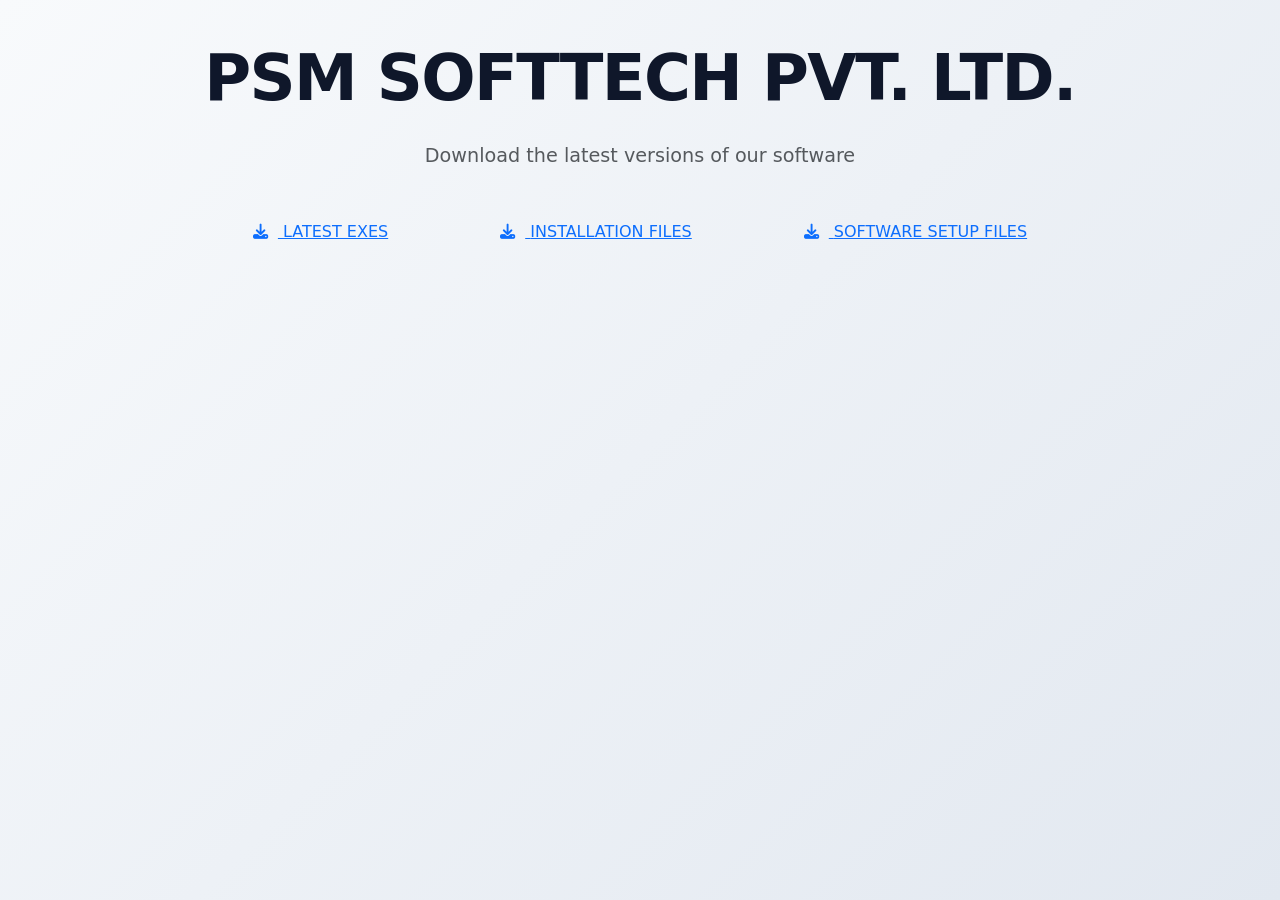
<file: index.html>
<!DOCTYPE html>
<html lang="en">
<head>
  <meta charset="UTF-8" />
  <meta name="viewport" content="width=device-width, initial-scale=1.0" />
  <title>PSM NEW EXES</title>
  
  <!-- FAVICON - PSM Logo -->
  <link rel="icon" type="image/png" sizes="32x32" href="PSMLOGO.PNG">
  <link rel="icon" type="image/png" sizes="16x16" href="PSMLOGO.PNG">
  <link rel="apple-touch-icon" href="PSMLOGO.PNG">
  
  <link
    rel="stylesheet"
    href="https://cdnjs.cloudflare.com/ajax/libs/font-awesome/6.5.0/css/all.min.css"
  />
<link href="https://cdn.jsdelivr.net/npm/bootstrap@5.3.3/dist/css/bootstrap.min.css" rel="stylesheet">
  <link rel="stylesheet" href="style.css" />
</head>

<body>
  <div class="container mx-auto d-flex flex-column align-items-center justify-content-center text-center">
    <!-- Header with installation button -->
     <h1 class="display-3 fw-bold mb-4">PSM SOFTTECH PVT. LTD.</h1>
    
    <p class="subtitle lead text-muted mb-5 px-3">Download the latest versions of our software</p>
	<div class="d-flex flex-column flex-sm-row gap-3 justify-content-center flex-wrap mb-5 w-100 w-md-75">
     <div class="header-top">
      <a href="exes.html" class="install-btn btn-lg px-5 py-3 flex-fill">
        <i class="fas fa-download btn-icon"></i>
        <span class="btn-text">LATEST EXES</span>
      </a>
    </div>
	<div class="header-top">
      <a href="install.html" class="install-btn btn-secondary btn-lg px-5 py-3 flex-fill">
        <i class="fas fa-download btn-icon"></i>
        <span class="btn-text">INSTALLATION FILES</span>
      </a>
    </div>
     <div class="header-top">
      <a href="setup.html" class="install-btn btn-lg px-5 py-3 flex-fill">
        <i class="fas fa-download btn-icon"></i>
        <span class="btn-text">SOFTWARE SETUP FILES</span>
      </a>
    </div>
</div>
   
  <script src="script.js"></script>
</body>
</html>
</file>
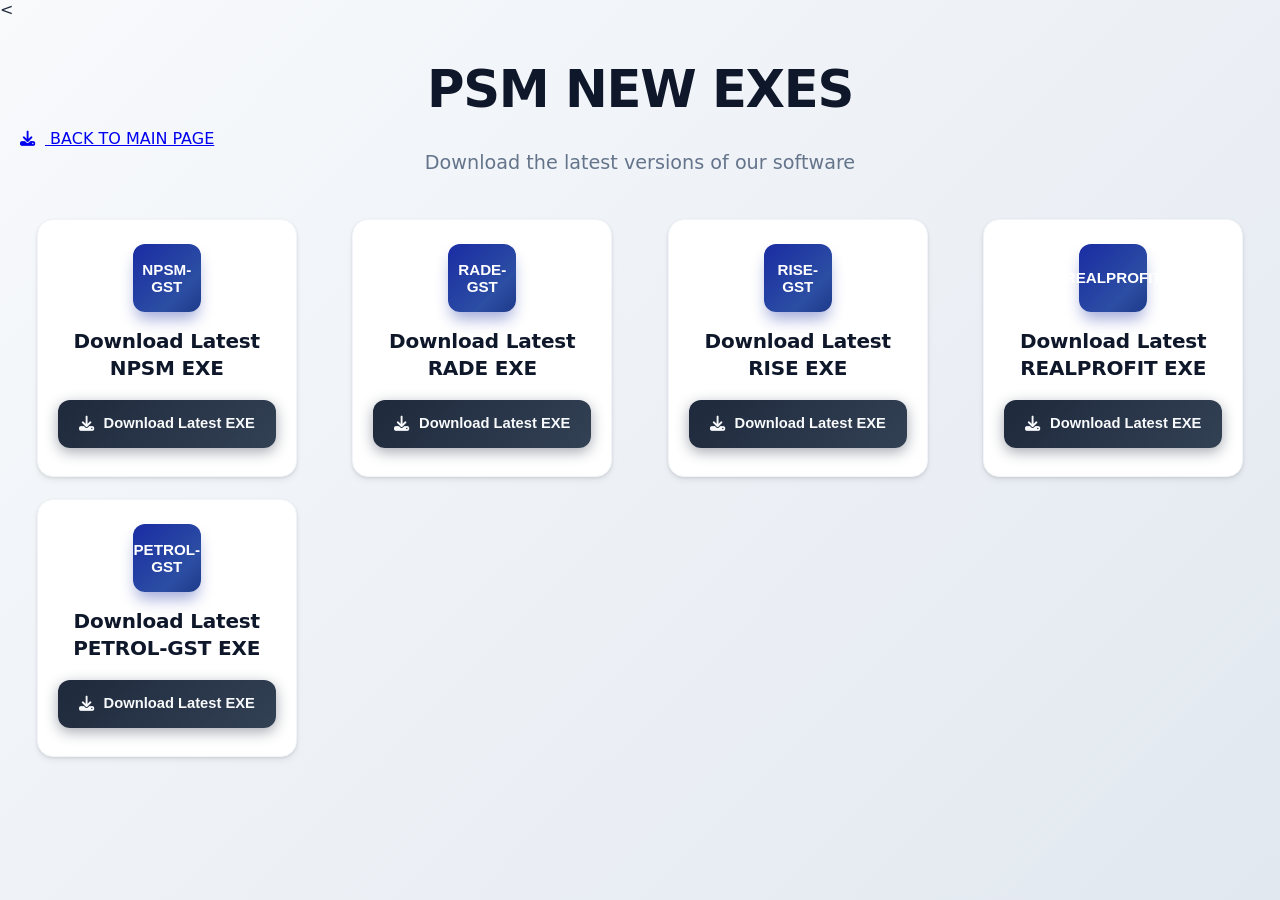
<file: exes.html>
<!DOCTYPE html>
<html lang="en">
<head>
  <meta charset="UTF-8" />
  <meta name="viewport" content="width=device-width, initial-scale=1.0" />
  <title>PSM NEW EXES</title>
  
  <!-- FAVICON - PSM Logo -->
  <link rel="icon" type="image/png" sizes="32x32" href="PSMLOGO.PNG">
  <link rel="icon" type="image/png" sizes="16x16" href="PSMLOGO.PNG">
  <link rel="apple-touch-icon" href="PSMLOGO.PNG">
  
  <link
    rel="stylesheet"
    href="https://cdnjs.cloudflare.com/ajax/libs/font-awesome/6.5.0/css/all.min.css"
  />
  <link rel="stylesheet" href="style.css" />
</head>

<body>
  < <div class="container">
    <!-- Header with installation button -->
    <div class="header-top">
      <h1>PSM NEW EXES</h1>
        <a href="index.html" class="install-btn">
        <i class="fas fa-download btn-icon"></i>
        <span class="btn-text">BACK TO MAIN PAGE</span>
      </a>
    </div>
    
    <p class="subtitle">Download the latest versions of our software</p>

    <div class="cards-grid">
      <!-- Example card 1 -->
      <div class="card">
        <div class="logo-placeholder"><span>NPSM-GST</span></div>
        <h3 class="card-title">Download Latest NPSM EXE</h3>
        <a
          href="https://drive.google.com/uc?export=download&id=1UX_7Od0gp9lxhGwTTWIpXSkK2NkF_Ns3"
          class="download-btn"
          download
        >
          <i class="fas fa-download btn-icon"></i>
          <span class="btn-text">Download Latest EXE</span>
        </a>
      </div>

      <!-- Card 2 -->
      <div class="card">
        <div class="logo-placeholder"><span>RADE-GST</span></div>
        <h3 class="card-title">Download Latest RADE EXE </h3>
        <a
          href="https://drive.google.com/uc?export=download&id=1GVcRxGOZuhCJ6NWpLq7pYzkaoCY7BN86"
          class="download-btn"
          download
        >
          <i class="fas fa-download btn-icon"></i>
          <span class="btn-text">Download Latest EXE</span>
        </a>
      </div>

      <!-- Card 3 -->
      <div class="card">
        <div class="logo-placeholder"><span>RISE-GST</span></div>
        <h3 class="card-title">Download Latest RISE EXE</h3>
        <a
          href="https://drive.google.com/uc?export=download&id=1k80aDPLXRb5lDz-kGBxZArJ5rEdugrIW"
          class="download-btn"
          download
        >
          <i class="fas fa-download btn-icon"></i>
          <span class="btn-text">Download Latest EXE</span>
        </a>
      </div>
      
      <!-- Card 4 -->
      <div class="card">
        <div class="logo-placeholder"><span>REALPROFIT</span></div>
        <h3 class="card-title">Download Latest REALPROFIT EXE</h3>
        <a
          href="https://drive.google.com/uc?export=download&id=1cYWHaw2qojoaqaubErpfGyKZQucr_Eaw"
          class="download-btn"
          download
        >
          <i class="fas fa-download btn-icon"></i>
          <span class="btn-text">Download Latest EXE</span>
        </a>
      </div>

      <!-- Card 5 -->
      <div class="card">
        <div class="logo-placeholder"><span>PETROL-GST</span></div>
        <h3 class="card-title">Download Latest PETROL-GST EXE</h3>
        <a
          href="https://drive.google.com/uc?export=download&id=1LpY0dIQQsVE7IJGgemnB99MqORerq5eK"
          class="download-btn"
          download
        >
          <i class="fas fa-download btn-icon"></i>
          <span class="btn-text">Download Latest EXE</span>
        </a>
      </div>
      
      <!-- more cards here -->
    </div>
  </div>

  <script src="script.js"></script>
</body>
</html>
</file>
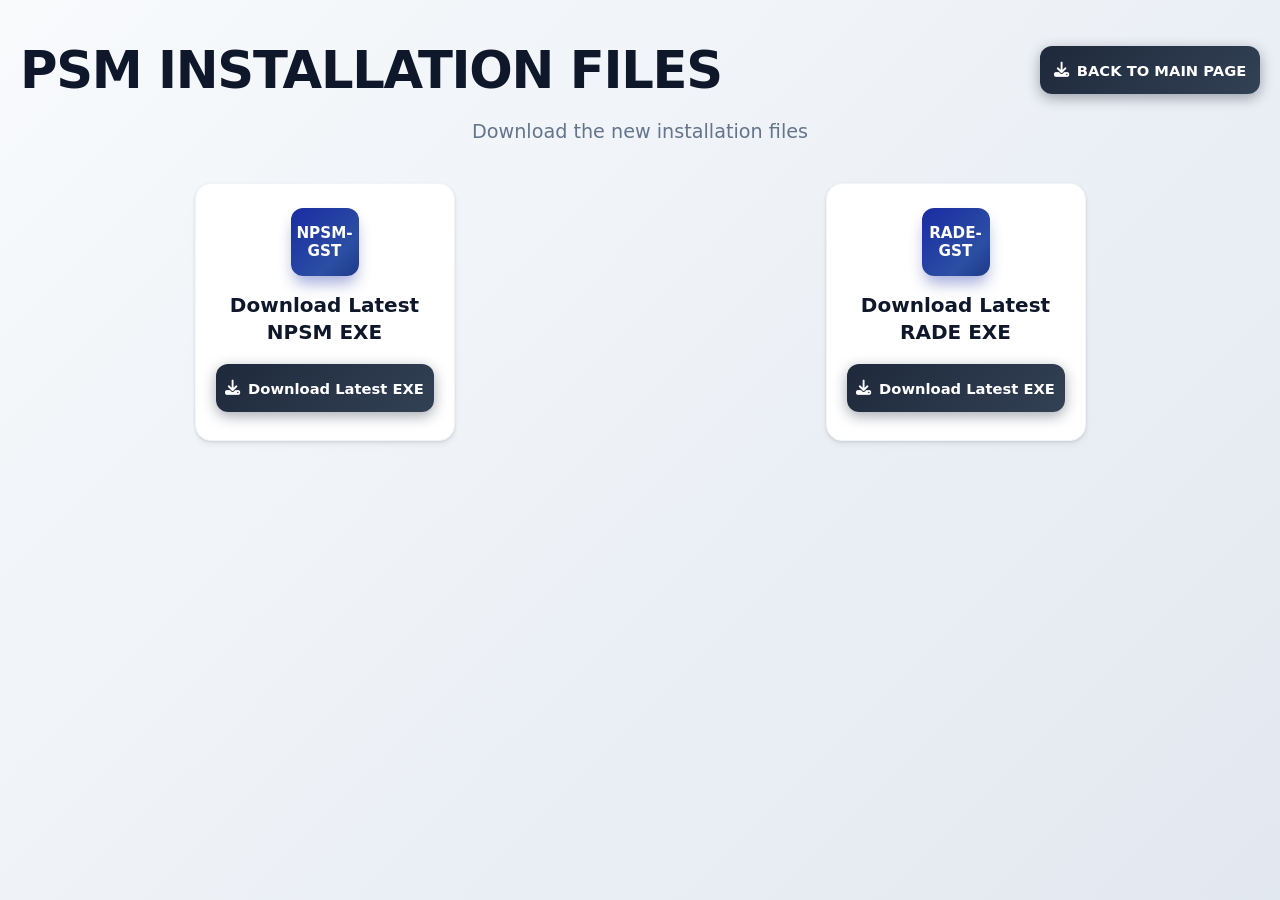
<file: install.html>
<!DOCTYPE html>
<html lang="en">
<head>
  <meta charset="UTF-8" />
  <meta name="viewport" content="width=device-width, initial-scale=1.0" />
  <title>PSM NEW EXES</title>
  
  <!-- FAVICON - PSM Logo -->
  <link rel="icon" type="image/png" sizes="32x32" href="PSMLOGO.PNG">
  <link rel="icon" type="image/png" sizes="16x16" href="PSMLOGO.PNG">
  <link rel="apple-touch-icon" href="PSMLOGO.PNG">
  
  <link
    rel="stylesheet"
    href="https://cdnjs.cloudflare.com/ajax/libs/font-awesome/6.5.0/css/all.min.css"
  />
  <link rel="stylesheet" href="install.css" />
</head>

<body>
  <div class="container">

	<div class="header-top">
      <h1>PSM INSTALLATION FILES</h1>
      <a href="index.html" class="install-btn">
        <i class="fas fa-download btn-icon"></i>
        <span class="btn-text">BACK TO MAIN PAGE</span>
      </a>
    </div>
    <p class="subtitle">Download the new installation files</p>

    <div class="cards-grid">
      <!-- Example card 1 -->
      <div class="card">
        <div class="logo-placeholder"><span>NPSM-GST</span></div>
        <h3 class="card-title">Download Latest NPSM EXE</h3>
        <a
          href="https://drive.google.com/uc?export=download&id=1UX_7Od0gp9lxhGwTTWIpXSkK2NkF_Ns3"
          class="download-btn"
          download
        >
          <i class="fas fa-download btn-icon"></i>
          <span class="btn-text">Download Latest EXE</span>
        </a>
      </div>

      <!-- Card 2 -->
      <div class="card">
        <div class="logo-placeholder"><span>RADE-GST</span></div>
        <h3 class="card-title">Download Latest RADE EXE </h3>
        <a
          href="https://drive.google.com/uc?export=download&id=1GVcRxGOZuhCJ6NWpLq7pYzkaoCY7BN86"
          class="download-btn"
          download
        >
          <i class="fas fa-download btn-icon"></i>
          <span class="btn-text">Download Latest EXE</span>
        </a>
      </div>

      <!-- more cards here -->
    </div>
  </div>

  <script src="script.js"></script>
</body>
</html>
</file>
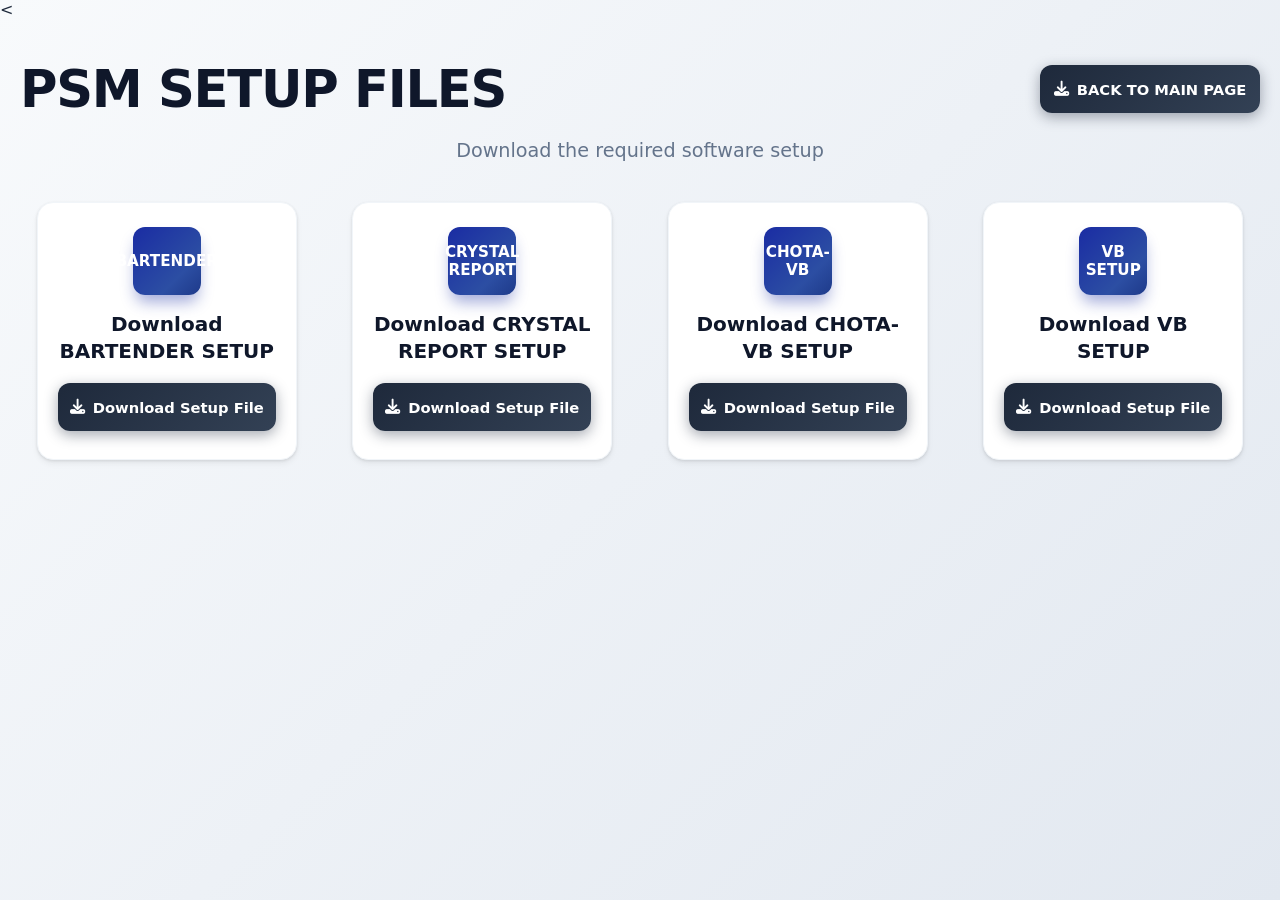
<file: setup.html>
<!DOCTYPE html>
<html lang="en">
<head>
  <meta charset="UTF-8" />
  <meta name="viewport" content="width=device-width, initial-scale=1.0" />
  <title>PSM NEW EXES</title>
  
  <!-- FAVICON - PSM Logo -->
  <link rel="icon" type="image/png" sizes="32x32" href="PSMLOGO.PNG">
  <link rel="icon" type="image/png" sizes="16x16" href="PSMLOGO.PNG">
  <link rel="apple-touch-icon" href="PSMLOGO.PNG">
  
  <link
    rel="stylesheet"
    href="https://cdnjs.cloudflare.com/ajax/libs/font-awesome/6.5.0/css/all.min.css"
  />
  <link rel="stylesheet" href="setup.css" />
</head>

<body>
  < <div class="container">
    <!-- Header with installation button -->
    <div class="header-top">
      <h1>PSM SETUP FILES</h1>
      <a href="index.html" class="install-btn">
        <i class="fas fa-download btn-icon"></i>
        <span class="btn-text">BACK TO MAIN PAGE</span>
      </a>
    </div>
    
    <p class="subtitle">Download the required software setup</p>

    <div class="cards-grid">
      <!-- Example card 1 -->
      <!-- Card 1 -->
      <div class="card">
        <div class="logo-placeholder"><span>BARTENDER</span></div>
        <h3 class="card-title">Download BARTENDER SETUP</h3>
        <a
          href="https://drive.google.com/uc?export=download&id=1UPDnAkhClPICSi02WnoRNZ05XE0EbfGH"
          class="download-btn"
          download
        >
          <i class="fas fa-download btn-icon"></i>
          <span class="btn-text">Download Setup File</span>
        </a>
      </div>
      <!-- Card 2 -->
      <div class="card">
        <div class="logo-placeholder"><span>CRYSTAL REPORT</span></div>
        <h3 class="card-title">Download CRYSTAL REPORT SETUP</h3>
        <a
          href="https://drive.google.com/uc?export=download&id=1GUoPDdyjwfsJZFipt_IL96eGYMXhTS0W"
          class="download-btn"
          download
        >
          <i class="fas fa-download btn-icon"></i>
          <span class="btn-text">Download Setup File</span>
        </a>
      </div>
      
      <!-- Card 3 -->
      <div class="card">
        <div class="logo-placeholder"><span>CHOTA-VB</span></div>
        <h3 class="card-title">Download CHOTA-VB SETUP</h3>
        <a
          href="https://drive.google.com/uc?export=download&id=1P5fGDmu8R_8DWDHtcjUHNlAKT4GdkWS8"
          class="download-btn"
          download
        >
          <i class="fas fa-download btn-icon"></i>
          <span class="btn-text">Download Setup File</span>
        </a>
      </div>
      <!-- Card 4 -->
      <div class="card">
        <div class="logo-placeholder"><span>VB SETUP</span></div>
        <h3 class="card-title">Download VB SETUP</h3>
        <a
          href="https://drive.google.com/uc?export=download&id=16SXJQGqgsgBy-s44R0yh8GFILLWYl7KH"
          class="download-btn"
          download
        >
          <i class="fas fa-download btn-icon"></i>
          <span class="btn-text">Download Setup File</span>
        </a>
      </div>

      <!-- more cards here -->
    </div>
  </div>

  <script src="script.js"></script>
</body>
</html>
</file>
<file: style.css>
* {
  margin: 0;
  padding: 0;
  box-sizing: border-box;
}

body {
  font-family: "Inter", "Segoe UI", system-ui, -apple-system, sans-serif;
  background: linear-gradient(135deg, #f8fafc 0%, #e2e8f0 100%);
  color: #1e293b;
  min-height: 100vh;
  padding: 0;
  overflow-x: hidden;
}

.container {
  max-width: 1400px;
  margin: 0 auto;
  padding: 40px 20px 60px;
}

h1 {
  text-align: center;
  color: #0f172a;
  font-size: clamp(2rem, 5vw, 3.2rem);
  font-weight: 800;
  margin-bottom: 10px;
  letter-spacing: -0.025em;
}

.subtitle {
  text-align: center;
  color: #64748b;
  font-size: clamp(1rem, 2vw, 1.2rem);
  margin-bottom: 40px;
  max-width: 600px;
  margin-left: auto;
  margin-right: auto;
  line-height: 1.6;
  font-weight: 400;
}

.cards-grid {
  display: grid;
  grid-template-columns: repeat(auto-fit, minmax(240px, 1fr));
  gap: 22px;
  justify-items: center;
}

.card {
  background: #ffffff;
  border-radius: 16px;
  padding: 24px 20px 28px;
  text-align: center;
  width: 100%;
  max-width: 260px;
  box-shadow: 0 1px 3px rgba(0, 0, 0, 0.1), 0 4px 6px rgba(0, 0, 0, 0.05);
  border: 1px solid #f1f5f9;
  transition: all 0.3s cubic-bezier(0.4, 0, 0.2, 1);
  position: relative;
  overflow: hidden;
}

.card:hover {
  transform: translateY(-6px);
  box-shadow: 0 20px 25px -5px rgba(0, 0, 0, 0.1), 0 10px 10px -5px rgba(0, 0, 0, 0.04);
  border-color: #e2e8f0;
}

.logo-placeholder {
  width: 68px;
  height: 68px;
  border-radius: 12px;
  background: linear-gradient(135deg, #1A2CA3 0%, #2c4ea3 70%, #1e3a8a 100%);
  color: white;
  font-size: 0.95rem;
  display: flex;
  align-items: center;
  justify-content: center;
  margin: 0 auto 16px;
  font-weight: 700;
  box-shadow: 0 10px 15px -3px rgba(26, 44, 163, 0.4);
  font-family: "Inter", sans-serif;
}


.card:hover .logo-placeholder {
  transform: scale(1.08);
}

.card-title {
  color: #0f172a;
  font-size: clamp(1.05rem, 2.5vw, 1.25rem);
  font-weight: 700;
  margin-bottom: 18px;
  line-height: 1.35;
  letter-spacing: -0.01em;
}

/* FIXED DOWNLOAD BUTTON - NO EXPANSION */
.download-btn {
  display: flex !important;
  align-items: center;
  justify-content: center;
  background: linear-gradient(135deg, #1e293b 0%, #334155 100%) !important;
  color: #f8fafc !important;
  border: none !important;
  padding: 12px 28px !important;
  font-size: 0.92rem !important;
  font-weight: 600 !important;
  border-radius: 12px !important;
  cursor: pointer !important;
  box-shadow: 0 4px 14px rgba(30, 41, 59, 0.4) !important;
  transition: all 0.25s cubic-bezier(0.4, 0, 0.2, 1) !important;
  text-decoration: none !important;
  width: 100% !important;
  max-width: 220px !important;
  margin: 0 auto !important;
  height: 48px !important;
  line-height: 1.3 !important;
  position: relative !important;
  overflow: hidden !important;
  font-family: "Inter", sans-serif;
  text-transform: none !important;
}

.download-btn:hover {
  background: linear-gradient(135deg, #0f172a 0%, #1e293b 100%) !important;
  transform: translateY(-2px) !important;
  box-shadow: 0 10px 20px rgba(30, 41, 59, 0.5) !important;
}

.download-btn:active,
.download-btn:focus {
  transform: translateY(0) !important;
  outline: none !important;
  box-shadow: 0 4px 12px rgba(30, 41, 59, 0.4) !important;
}

.btn-icon {
  margin-right: 10px !important;
  font-size: 0.95rem !important;
  flex-shrink: 0 !important;
}

.btn-text {
  white-space: nowrap !important;
  flex-shrink: 0 !important;
}

/* Responsive */
@media (max-width: 1200px) {
  .cards-grid { grid-template-columns: repeat(auto-fit, minmax(230px, 1fr)); gap: 20px; }
}

@media (max-width: 900px) {
  .cards-grid { grid-template-columns: repeat(auto-fit, minmax(220px, 1fr)); }
  .container { padding: 30px 16px 50px; }
}

@media (max-width: 700px) {
  .cards-grid { grid-template-columns: repeat(auto-fit, minmax(210px, 1fr)); }
  .card { max-width: 100%; }
  .download-btn { max-width: 100% !important; }
}
</file>
<file: install.css>
* {
  margin: 0;
  padding: 0;
  box-sizing: border-box;
}

body {
  font-family: "Inter", "Segoe UI", system-ui, -apple-system, sans-serif;
  background: linear-gradient(135deg, #f8fafc 0%, #e2e8f0 100%);
  color: #1e293b;
  min-height: 100vh;
  padding: 0;
  overflow-x: hidden;
}

.container {
  max-width: 1400px;
  margin: 0 auto;
  padding: 40px 20px 60px;
}

/* FIXED HEADER */
.header-top {
  display: flex;
  justify-content: space-between;
  align-items: center;
  margin-bottom: 20px;
  gap: 20px;
}

h1 {
  color: #0f172a;
  font-size: clamp(2rem, 5vw, 3.2rem);
  font-weight: 800;
  letter-spacing: -0.025em;
  margin: 0;
  flex: 1;
}

/* Top-right INSTALLATION button */
.install-btn {
  background: linear-gradient(135deg, #059669 0%, #047857 100%);
  color: white;
  padding: 12px 24px;
  font-size: 0.95rem;
  font-weight: 600;
  border-radius: 12px;
  text-decoration: none;
  display: flex;
  align-items: center;
  justify-content: center;
  gap: 8px;
  height: 48px;
  transition: all 0.3s ease;
  box-shadow: 0 4px 14px rgba(5, 150, 105, 0.3);
  white-space: nowrap;
}

.install-btn:hover {
  background: linear-gradient(135deg, #047857 0%, #065f46 100%);
  transform: translateY(-2px);
  box-shadow: 0 8px 20px rgba(5, 150, 105, 0.4);
}

.subtitle {
  text-align: center;
  color: #64748b;
  font-size: clamp(1rem, 2vw, 1.2rem);
  margin-bottom: 40px;
  max-width: 600px;
  margin-left: auto;
  margin-right: auto;
}

.cards-grid {
  display: grid;
  grid-template-columns: repeat(auto-fit, minmax(240px, 1fr));
  gap: 22px;
  justify-items: center;
}

.card {
  background: #ffffff;
  border-radius: 16px;
  padding: 24px 20px 28px;
  text-align: center;
  width: 100%;
  max-width: 260px;
  box-shadow: 0 1px 3px rgba(0, 0, 0, 0.1), 0 4px 6px rgba(0, 0, 0, 0.05);
  border: 1px solid #f1f5f9;
  transition: all 0.3s cubic-bezier(0.4, 0, 0.2, 1);
}

.card:hover {
  transform: translateY(-6px);
  box-shadow: 0 20px 25px -5px rgba(0, 0, 0, 0.1), 0 10px 10px -5px rgba(0, 0, 0, 0.04);
  border-color: #e2e8f0;
}

.logo-placeholder {
  width: 68px;
  height: 68px;
  border-radius: 12px;
  background: linear-gradient(135deg, #1A2CA3 0%, #2c4ea3 70%, #1e3a8a 100%);
  color: white;
  font-size: 0.95rem;
  display: flex;
  align-items: center;
  justify-content: center;
  margin: 0 auto 16px;
  font-weight: 700;
  box-shadow: 0 10px 15px -3px rgba(26, 44, 163, 0.4);
}

.card:hover .logo-placeholder {
  transform: scale(1.08);
}

.card-title {
  color: #0f172a;
  font-size: clamp(1.05rem, 2.5vw, 1.25rem);
  font-weight: 700;
  margin-bottom: 18px;
  line-height: 1.35;
}

/* Download buttons */
.download-btn, .install-btn {
  display: flex;
  align-items: center;
  justify-content: center;
  gap: 8px;
  background: linear-gradient(135deg, #1e293b 0%, #334155 100%);
  color: white;
  border: none;
  padding: 12px 28px;
  font-size: 0.92rem;
  font-weight: 600;
  border-radius: 12px;
  cursor: pointer;
  text-decoration: none;
  width: 100%;
  max-width: 220px;
  height: 48px;
  transition: all 0.25s ease;
  box-shadow: 0 4px 14px rgba(30, 41, 59, 0.4);
}

.download-btn:hover {
  background: linear-gradient(135deg, #0f172a 0%, #1e293b 100%);
  transform: translateY(-2px);
  box-shadow: 0 10px 20px rgba(30, 41, 59, 0.5);
}

.btn-icon {
  font-size: 0.95rem;
  flex-shrink: 0;
}

.btn-text {
  white-space: nowrap;
  flex-shrink: 0;
}

/* Responsive */
@media (max-width: 768px) {
  .header-top {
    flex-direction: column;
    gap: 15px;
    text-align: center;
  }
  h1 {
    order: 2;
  }
  .install-btn {
    order: 1;
    width: 100%;
    max-width: 280px;
  }
}

@media (max-width: 1200px) {
  .cards-grid { grid-template-columns: repeat(auto-fit, minmax(230px, 1fr)); gap: 20px; }
}

@media (max-width: 900px) {
  .cards-grid { grid-template-columns: repeat(auto-fit, minmax(220px, 1fr)); }
}

@media (max-width: 700px) {
  .cards-grid { grid-template-columns: repeat(auto-fit, minmax(210px, 1fr)); }
}
</file>
<file: setup.css>
* {
  margin: 0;
  padding: 0;
  box-sizing: border-box;
}

body {
  font-family: "Inter", "Segoe UI", system-ui, -apple-system, sans-serif;
  background: linear-gradient(135deg, #f8fafc 0%, #e2e8f0 100%);
  color: #1e293b;
  min-height: 100vh;
  padding: 0;
  overflow-x: hidden;
}

.container {
  max-width: 1400px;
  margin: 0 auto;
  padding: 40px 20px 60px;
}

/* FIXED HEADER */
.header-top {
  display: flex;
  justify-content: space-between;
  align-items: center;
  margin-bottom: 20px;
  gap: 20px;
}

h1 {
  color: #0f172a;
  font-size: clamp(2rem, 5vw, 3.2rem);
  font-weight: 800;
  letter-spacing: -0.025em;
  margin: 0;
  flex: 1;
}

/* Top-right INSTALLATION button */
.install-btn {
  background: linear-gradient(135deg, #059669 0%, #047857 100%);
  color: white;
  padding: 12px 24px;
  font-size: 0.95rem;
  font-weight: 600;
  border-radius: 12px;
  text-decoration: none;
  display: flex;
  align-items: center;
  justify-content: center;
  gap: 8px;
  height: 48px;
  transition: all 0.3s ease;
  box-shadow: 0 4px 14px rgba(5, 150, 105, 0.3);
  white-space: nowrap;
}

.install-btn:hover {
  background: linear-gradient(135deg, #047857 0%, #065f46 100%);
  transform: translateY(-2px);
  box-shadow: 0 8px 20px rgba(5, 150, 105, 0.4);
}

.subtitle {
  text-align: center;
  color: #64748b;
  font-size: clamp(1rem, 2vw, 1.2rem);
  margin-bottom: 40px;
  max-width: 600px;
  margin-left: auto;
  margin-right: auto;
}

.cards-grid {
  display: grid;
  grid-template-columns: repeat(auto-fit, minmax(240px, 1fr));
  gap: 22px;
  justify-items: center;
}

.card {
  background: #ffffff;
  border-radius: 16px;
  padding: 24px 20px 28px;
  text-align: center;
  width: 100%;
  max-width: 260px;
  box-shadow: 0 1px 3px rgba(0, 0, 0, 0.1), 0 4px 6px rgba(0, 0, 0, 0.05);
  border: 1px solid #f1f5f9;
  transition: all 0.3s cubic-bezier(0.4, 0, 0.2, 1);
}

.card:hover {
  transform: translateY(-6px);
  box-shadow: 0 20px 25px -5px rgba(0, 0, 0, 0.1), 0 10px 10px -5px rgba(0, 0, 0, 0.04);
  border-color: #e2e8f0;
}

.logo-placeholder {
  width: 68px;
  height: 68px;
  border-radius: 12px;
  background: linear-gradient(135deg, #1A2CA3 0%, #2c4ea3 70%, #1e3a8a 100%);
  color: white;
  font-size: 0.95rem;
  display: flex;
  align-items: center;
  justify-content: center;
  margin: 0 auto 16px;
  font-weight: 700;
  box-shadow: 0 10px 15px -3px rgba(26, 44, 163, 0.4);
}

.card:hover .logo-placeholder {
  transform: scale(1.08);
}

.card-title {
  color: #0f172a;
  font-size: clamp(1.05rem, 2.5vw, 1.25rem);
  font-weight: 700;
  margin-bottom: 18px;
  line-height: 1.35;
}

/* Download buttons */
.download-btn, .install-btn {
  display: flex;
  align-items: center;
  justify-content: center;
  gap: 8px;
  background: linear-gradient(135deg, #1e293b 0%, #334155 100%);
  color: white;
  border: none;
  padding: 12px 28px;
  font-size: 0.92rem;
  font-weight: 600;
  border-radius: 12px;
  cursor: pointer;
  text-decoration: none;
  width: 100%;
  max-width: 220px;
  height: 48px;
  transition: all 0.25s ease;
  box-shadow: 0 4px 14px rgba(30, 41, 59, 0.4);
}

.download-btn:hover {
  background: linear-gradient(135deg, #0f172a 0%, #1e293b 100%);
  transform: translateY(-2px);
  box-shadow: 0 10px 20px rgba(30, 41, 59, 0.5);
}

.btn-icon {
  font-size: 0.95rem;
  flex-shrink: 0;
}

.btn-text {
  white-space: nowrap;
  flex-shrink: 0;
}

/* Responsive */
@media (max-width: 768px) {
  .header-top {
    flex-direction: column;
    gap: 15px;
    text-align: center;
  }
  h1 {
    order: 2;
  }
  .install-btn {
    order: 1;
    width: 100%;
    max-width: 280px;
  }
}

@media (max-width: 1200px) {
  .cards-grid { grid-template-columns: repeat(auto-fit, minmax(230px, 1fr)); gap: 20px; }
}

@media (max-width: 900px) {
  .cards-grid { grid-template-columns: repeat(auto-fit, minmax(220px, 1fr)); }
}

@media (max-width: 700px) {
  .cards-grid { grid-template-columns: repeat(auto-fit, minmax(210px, 1fr)); }
}
</file>
